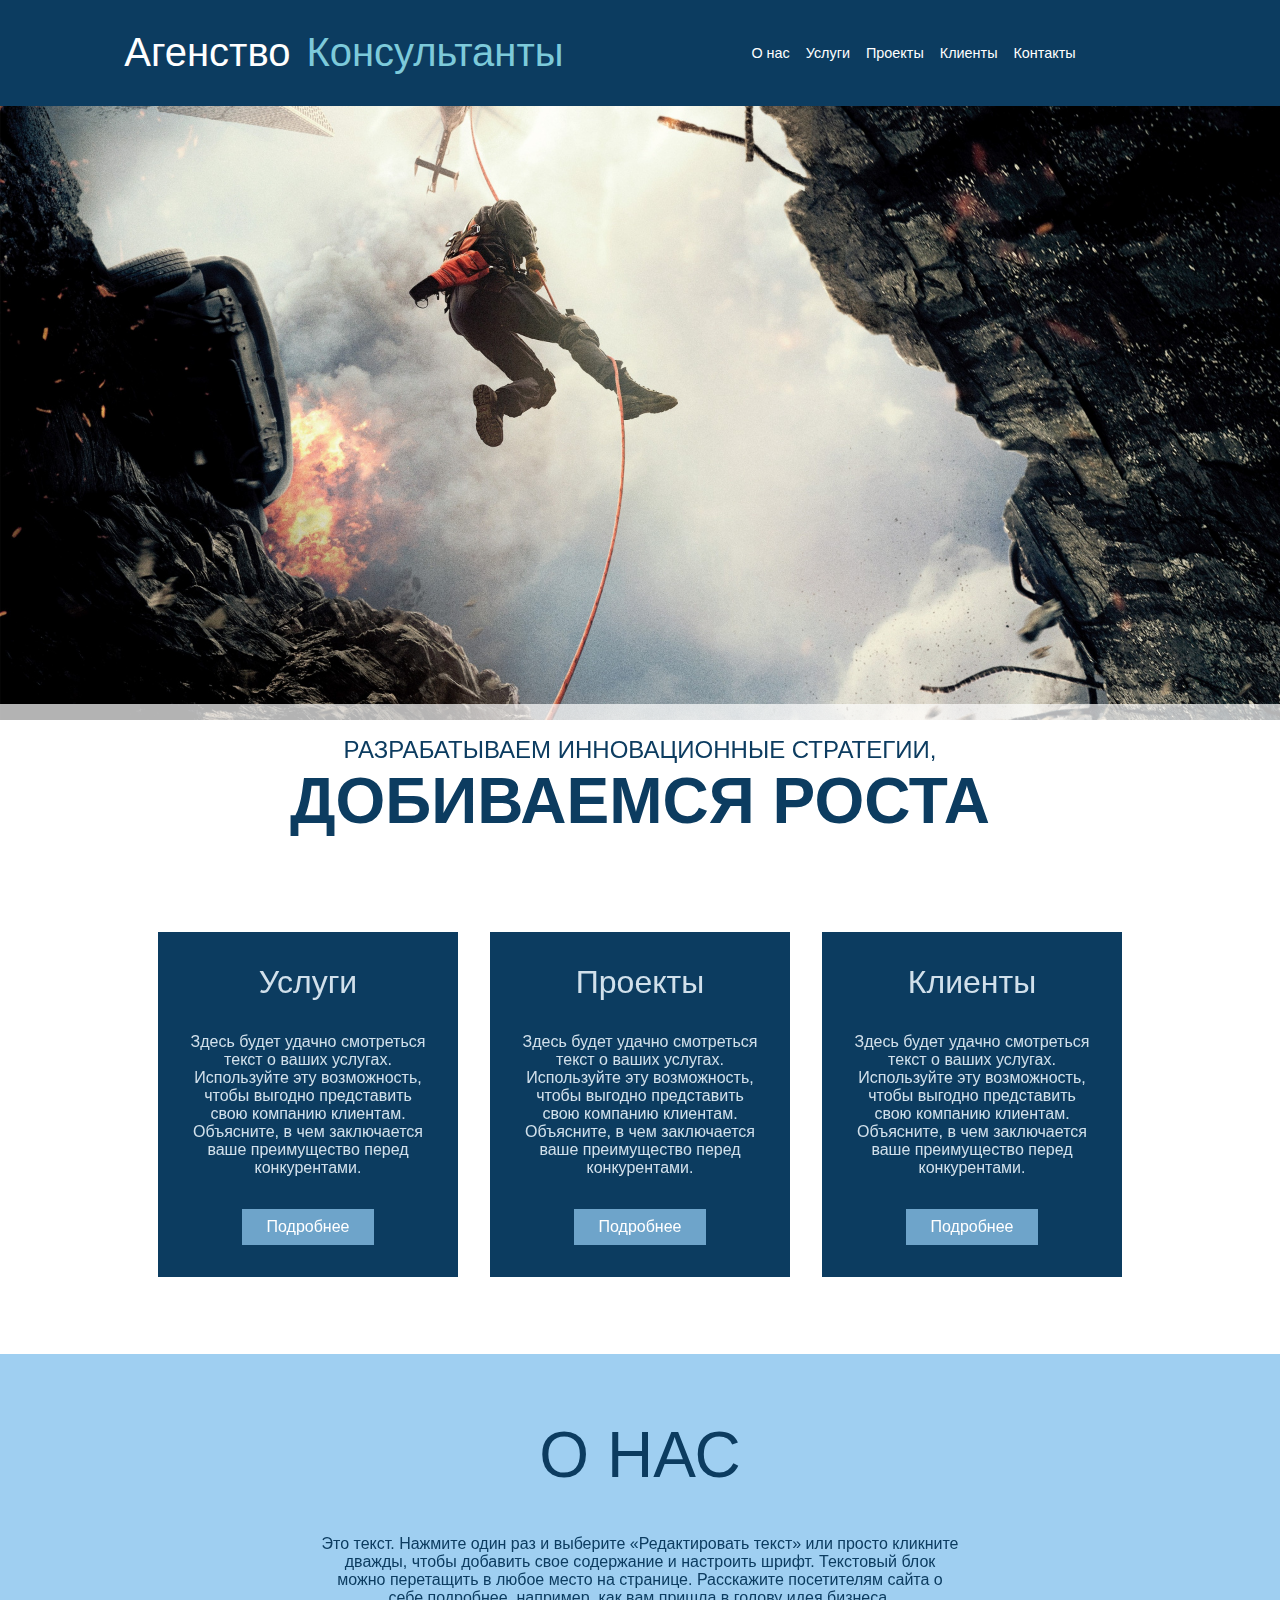
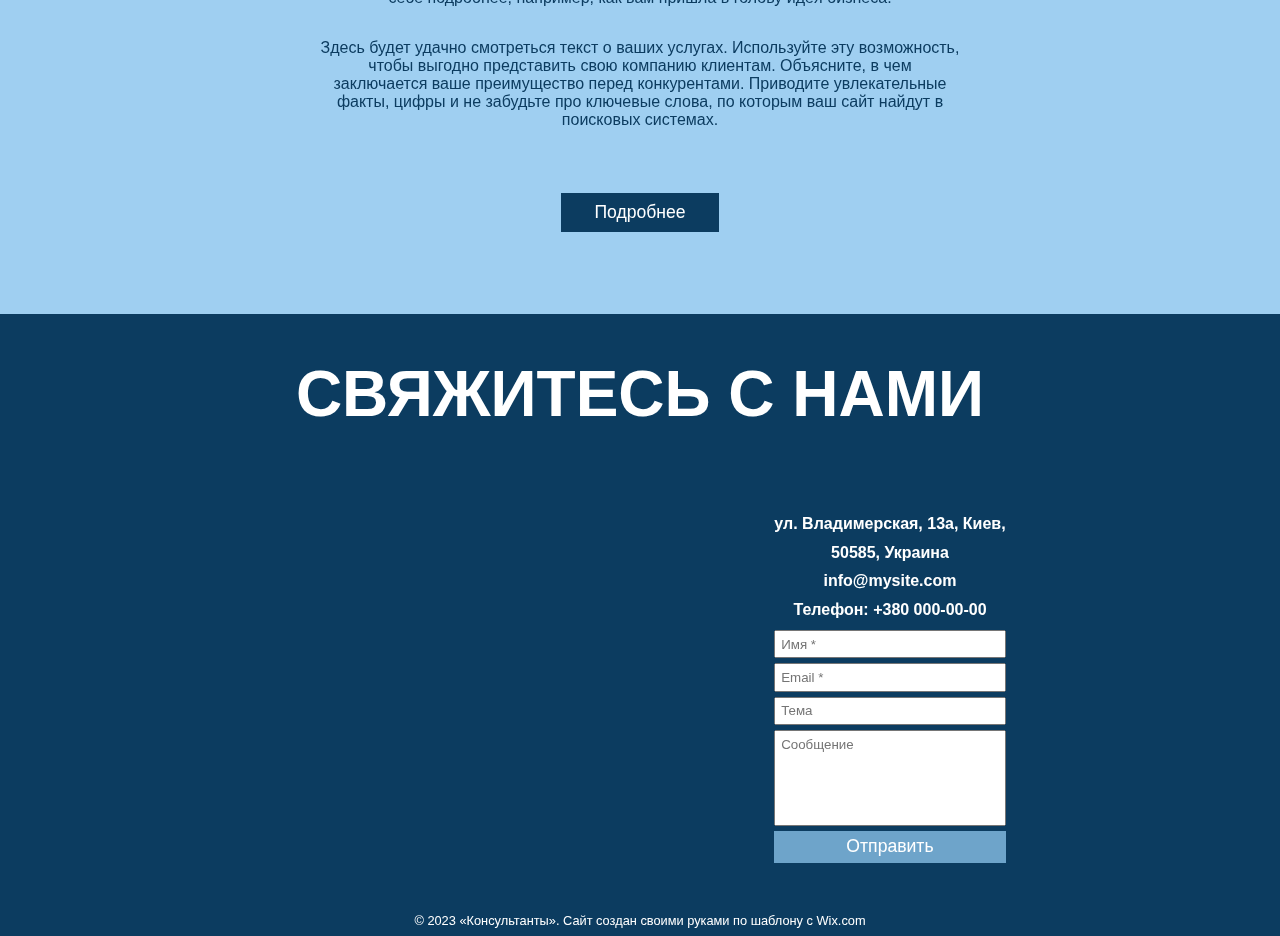
<file: index.html>
<!DOCTYPE html>
<html lang="en">
<head>
    <meta charset="UTF-8">
    <meta name="viewport" content="width=device-width, initial-scale=1.0">
    <title>Сlimber</title>
    <link rel="shortcut icon" href="#">
    <link rel="stylesheet" href="shered.css">
    <link rel="stylesheet" href="main.css">
    <!--Сайт сделат по шаблону: https://ru.wix.com/website-template/view/html/1791?siteId=9c93c40f-2d13-40f7-bcbc-facae2c48534&metaSiteId=c05ab709-dda5-4664-8b81-f9cfc9c69eb0&originUrl=https%3A%2F%2Fru.wix.com%2Fwebsite%2Ftemplates  -->
</head>
<body>
    <header class="main-header">
        <div>
            <ul class="main-header__titles">
                <li  class="main-header__title">
                    <a href="index.html">Агенство</a>
                </li>
                <li class="main-header__title main-header__color">
                    <a href="index.html">Консультанты</a>
                </li>
            </ul>
        </div>
        <nav class="main-nav">
            <div class="button-1">
                <button class="toggle-button">
                    <span class="toggle-button__bar"></span>
                    <span class="toggle-button__bar"></span>
                    <span class="toggle-button__bar"></span>
                </button>
            </div>
            <ul class="main-nav__items">
                <li class="main-nav__item">
                    <a href="about/index.html">О нас</a>
                </li>
                <li class="main-nav__item">
                    <a href="services/index.html">Услуги</a>
                </li>
                <li class="main-nav__item">
                    <a href="project/index.html">Проекты</a>
                </li>
                <li class="main-nav__item">
                    <a href="customers/index.html">Клиенты</a>
                </li>
                <li class="main-nav__item">
                    <a href="#footer">Контакты</a>
                </li>
            </ul>
        </nav>
    </header>
    <div class="mobile-background"></div>
    <div class="mobile-menu">
        <ul class="mobile__items">
            <li class="mobile__item">
                <a href="about/index.html">О нас</a>
                <hr class="mobile-line">
            </li>
            <li class="mobile__item">
                <a href="services/index.html">Услуги</a>
                <hr class="mobile-line">
            </li>
            <li class="mobile__item">
                <a href="project/index.html">Проекты</a>
                <hr class="mobile-line">
            </li>
            <li class="mobile__item">
                <a href="customers/index.html">Клиенты</a>
                <hr class="mobile-line">
            </li>
            <li class="mobile__item">
                <a href="#footer">Контакты</a>
            </li>
    </div>
    <main>
        <section id="main-image">
            <img src="images/sport.jpg" alt="I`m sorry">
        </section>
        <section id="main-info__titles">
            <h3 class="main-info__subtitle">РАЗРАБАТЫВАЕМ ИННОВАЦИОННЫЕ СТРАТЕГИИ,</h3>
            <h1 class="main-info__title">ДОБИВАЕМСЯ РОСТА</h1>
        </section>
        <section id="main-lists">
            <div class="main-list">
                <article class="list">
                    <h1 class="main-items">Услуги</h1>
                    <h3 class="main-item">Здесь будет удачно смотреться текст о ваших услугах. Используйте эту возможность, 
                        чтобы выгодно представить свою компанию клиентам. Объясните, в чем заключается ваше 
                        преимущество перед конкурентами.</h3>
                    <div>
                        <a href="services/index.html"><button class="list-button">Подробнее</button></a>
                    </div>
                </article>
                <article class="list">
                    <h1 class="main-items">Проекты</h1>
                    <h3 class="main-item">Здесь будет удачно смотреться текст о ваших услугах. Используйте эту возможность, 
                        чтобы выгодно представить свою компанию клиентам. Объясните, в чем заключается ваше 
                        преимущество перед конкурентами.</h3>
                    <div>
                        <a href="project/index.html"><button class="list-button">Подробнее</button></a>
                    </div>
                </article>
                <article class="list">
                    <h1 class="main-items">Клиенты</h1>
                    <h3 class="main-item">Здесь будет удачно смотреться текст о ваших услугах. Используйте эту возможность, 
                        чтобы выгодно представить свою компанию клиентам. Объясните, в чем заключается ваше 
                        преимущество перед конкурентами.</h3>
                    <div>
                        <a href="customers/index.html"><button class="list-button">Подробнее</button></a>
                    </div>
                </article>
            </div>
        </section>
        <section id="main-info">
            <div class="main-text">
                <h1 class="main-initial">О НАС</h1>
                <p class="main-paragraph">Это текст. Нажмите один раз и выберите «Редактировать текст» или просто кликните дважды, 
                    чтобы добавить свое содержание и настроить шрифт. Текстовый блок можно перетащить в любое место 
                    на странице. Расскажите посетителям сайта о себе подробнее, например, как вам пришла в голову 
                    идея бизнеса.
                </p>
                <p class="main-paragraph">Здесь будет удачно смотреться текст о ваших услугах. Используйте эту возможность, чтобы выгодно
                     представить свою компанию клиентам. Объясните, в чем заключается ваше преимущество перед 
                     конкурентами. Приводите увлекательные факты, цифры и не забудьте про ключевые слова, по которым 
                     ваш сайт найдут в поисковых системах. 
                </p>
                <div>
                    <a href="about/index.html"><button class="button">Подробнее</button></a>
                </div>
            </div>
        </section>
    </main>
    <footer class="main-footer" id="footer">
        <div class="main-footer__title">
            <h1>СВЯЖИТЕСЬ С НАМИ</h1>
        </div>
        <nav class="footer-nav">
            <div class="main-footer__maps">
                <iframe src="https://www.google.com/maps/embed?pb=!1m14!1m8!1m3!1d3301.447208157982!2d30.523747133625026!3d50.45662167487667!3m2!1i1024!2i768!4f13.1!3m3!1m2!1s0x40d4ce458f2e3e89%3A0x60cb77771a7f9c19!2z0JLQvtC70L7QtNC40LzQuNGA0YHRjNC60LAg0JPRltGA0LrQsA!5e0!3m2!1sru!2sua!4v1586539102411!5m2!1sru!2sua" frameborder="0" style="border:0;" allowfullscreen="" aria-hidden="false" tabindex="0"></iframe>
            </div>
            <ul class="main-footer__info">
                <li class="footer-info">
                    <h1>ул. Владимерская, 13а, Киев,</h1>
                </li>
                <li class="footer-info">
                    <h1>50585, Украина</h1>
                </li>
                <li class="footer-info">
                    <h1>info@mysite.com</h1>
                </li>
                <li class="footer-info">
                    <h1>Телефон: +380 000-00-00</h1>
                </li>
                <li class="footer-info">
                    <input type="" id="input__name" placeholder="Имя *">
                </li>
                <li class="footer-info">
                    <input type="" id="input__email" placeholder="Email *">
                </li>
                <li class="footer-info">
                    <input type="" name="" id="input__theme" placeholder="Тема">
                </li>
                <li class="footer-info">
                    <input type="" name="" id="input__sms" placeholder="Сообщение">
                </li>
                <li class="footer-info">
                    <button class="footer__button">Отправить</button>
                </li>
            </ul>
        </nav>
        <div>
            <h3 class="main-footer__down">© 2023 «Консультанты». Сайт создан своими руками по шаблону с Wix.com</h3>
        </div>
    </footer>
    <script src="shered.js"></script>
</body>
</html>
</file>
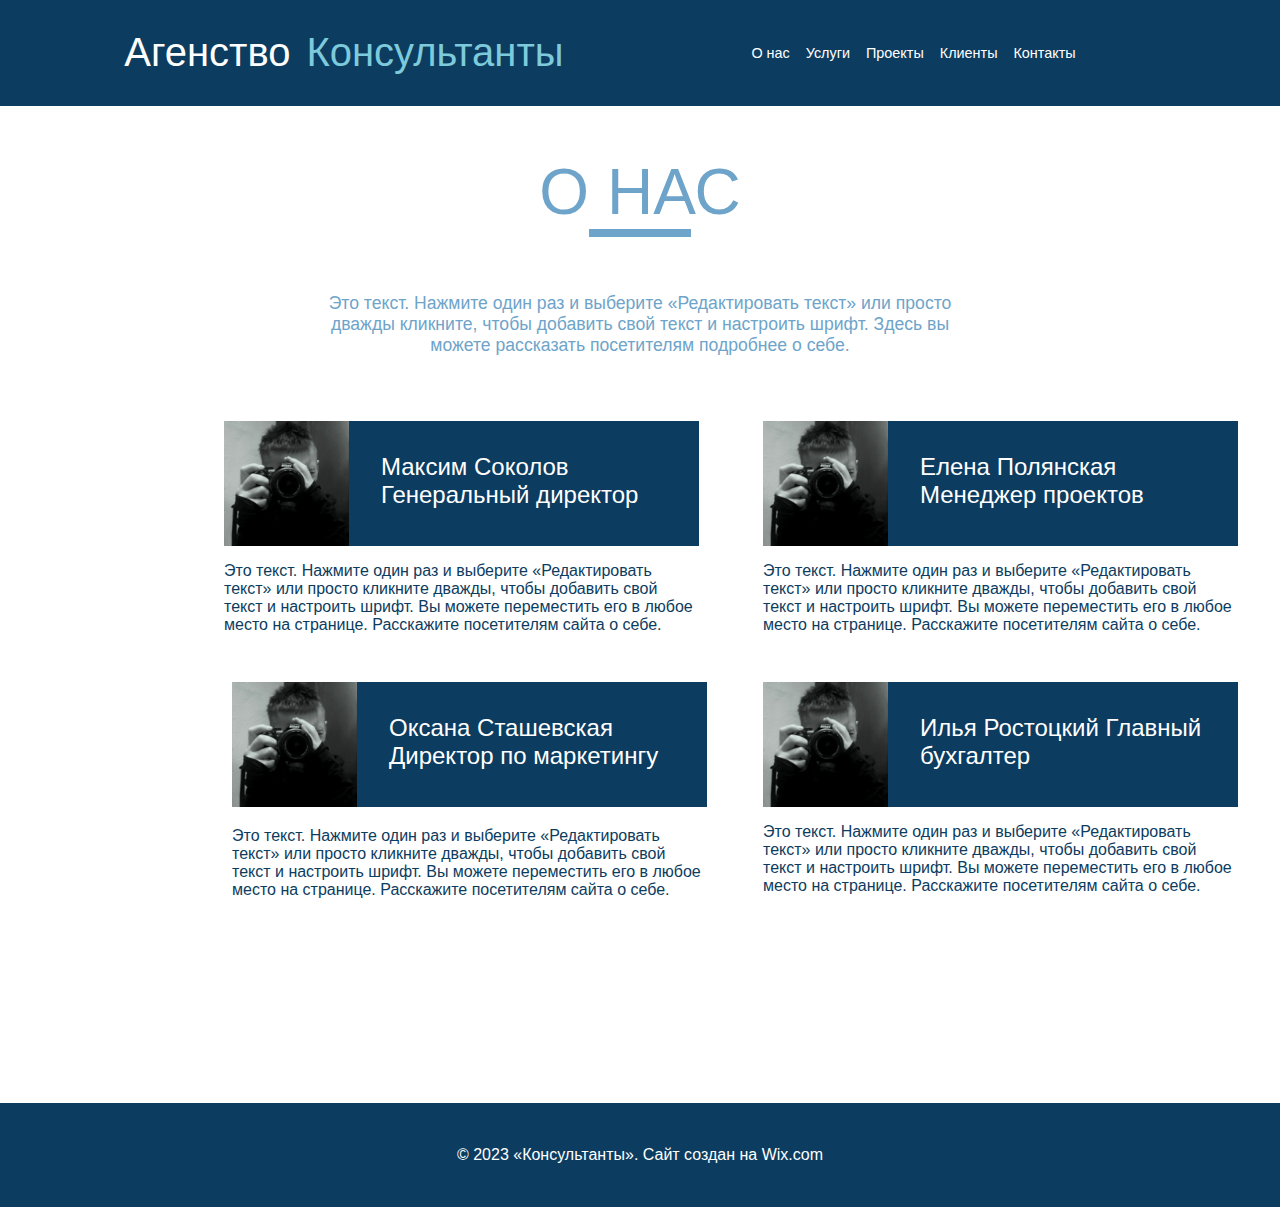
<file: about/index.html>
<!DOCTYPE html>
<html lang="en">
<head>
    <meta charset="UTF-8">
    <meta name="viewport" content="width=device-width, initial-scale=1.0">
    <link rel="stylesheet" href="../shered.css">
    <link rel="stylesheet" href="about.css">
    <title>About</title>
</head>
<body>
    <header class="main-header">
        <div>
            <ul class="main-header__titles">
                <li  class="main-header__title">
                    <a href="../index.html">Агенство</a>
                </li>
                <li class="main-header__title main-header__color">
                    <a href="../index.html">Консультанты</a>
                </li>
            </ul>
        </div>
        <nav class="main-nav">
            <div class="button-1">
                <button class="toggle-button">
                    <span class="toggle-button__bar"></span>
                    <span class="toggle-button__bar"></span>
                    <span class="toggle-button__bar"></span>
                </button>
            </div>
            <ul class="main-nav__items">
                <li class="main-nav__item">
                    <a href="index.html">О нас</a>
                </li>
                <li class="main-nav__item">
                    <a href="../services/index.html">Услуги</a>
                </li>
                <li class="main-nav__item">
                    <a href="../project/index.html">Проекты</a>
                </li>
                <li class="main-nav__item">
                    <a href="../customers/index.html">Клиенты</a>
                </li>
                <li class="main-nav__item">
                    <a href="../index.html">Контакты</a>
                </li>
            </ul>
        </nav>
    </header>
    <div class="mobile-background"></div>
    <div class="mobile-menu">
        <ul class="mobile__items">
            <li class="mobile__item">
                <a href="index.html">О нас</a>
                <hr class="mobile-line">
            </li>
            <li class="mobile__item">
                <a href="../services/index.html">Услуги</a>
                <hr class="mobile-line">
            </li>
            <li class="mobile__item">
                <a href="../project/index.html">Проекты</a>
                <hr class="mobile-line">
            </li>
            <li class="mobile__item">
                <a href="../customers/index.html">Клиенты</a>
                <hr class="mobile-line">
            </li>
            <li class="mobile__item">
                <a href="../index.html">Контакты</a>
            </li>
    </div>
    <main>
        <section id="section-1">
            <div class="main-titles">
                <h1 class="main-title">О НАС</h1>
                <hr class="main-hr">
                <p class="main-paragraph">Это текст. Нажмите один раз и выберите «Редактировать текст» или просто дважды кликните, чтобы добавить свой текст и настроить шрифт. Здесь вы можете рассказать посетителям подробнее о себе.</p>
            </div>
        </section>
        <section>
            <div class="main-container">
                <div class="container-1">
                    <img src="../images/about-foto.JPG" alt="" class="container-1_item1" width="125px" height="125px">
                    <div class="container-1_item2">Максим Соколов <br>
                        Генеральный директор</div>
                    <p class="container-1_item3">Это текст. Нажмите один раз и выберите «Редактировать текст» или просто кликните дважды, чтобы добавить свой текст и настроить шрифт. Вы можете переместить его в любое место на странице. Расскажите посетителям сайта о себе.</p>
                </div>
                <div class="container-2">
                    <img src="../images/about-foto.JPG" alt="" class="container-2_item1" width="125px" height="125px">
                    <div class="container-2_item2">Елена Полянская Менеджер проектов<br> 
                    </div>
                    <p class="container-2_item3">Это текст. Нажмите один раз и выберите «Редактировать текст» или просто кликните дважды, чтобы добавить свой текст и настроить шрифт. Вы можете переместить его в любое место на странице. Расскажите посетителям сайта о себе.</p>
                </div>
                <div class="container-3">
                    <img src="../images/about-foto.JPG" alt="" class="container-3_item1" width="125px" height="125px">
                    <div class="container-3_item2">Оксана Сташевская Директор по маркетингу<br>
                </div>
                    <p class="container-3_item3">Это текст. Нажмите один раз и выберите «Редактировать текст» или просто кликните дважды, чтобы добавить свой текст и настроить шрифт. Вы можете переместить его в любое место на странице. Расскажите посетителям сайта о себе.</p>
                </div>
                <div class="container-4">
                    <img src="../images/about-foto.JPG" alt="" class="container-4_item1" width="125px" height="125px">
                    <div class="container-4_item2">Илья Ростоцкий Главный бухгалтер<br>
                </div>
                    <p class="container-4_item3">Это текст. Нажмите один раз и выберите «Редактировать текст» или просто кликните дважды, чтобы добавить свой текст и настроить шрифт. Вы можете переместить его в любое место на странице. Расскажите посетителям сайта о себе.</p>
                </div>
            </div>
        </section>
    </main>
    <footer class="main-footer">
        <div>
            <h1 class="footer-title">© 2023 «Консультанты». Сайт создан на Wix.com</h1>
        </div>
    </footer>
    <script src="../shered.js"></script>
</body>
</html>
</file>
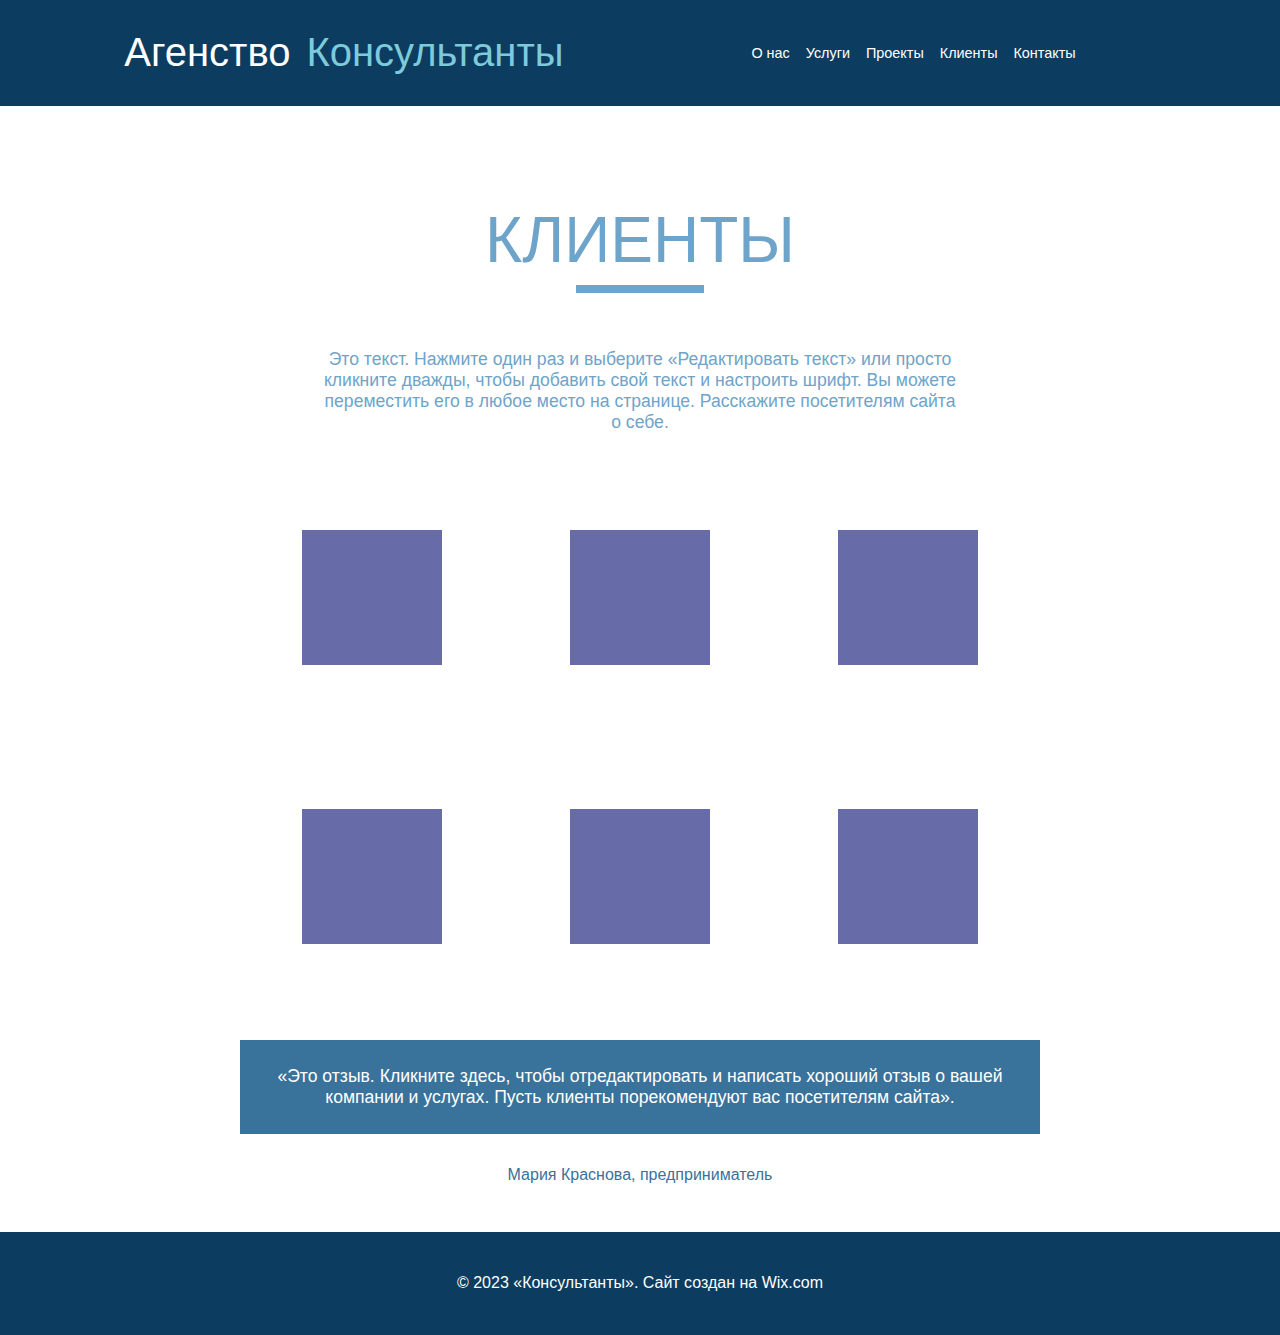
<file: customers/index.html>
<!DOCTYPE html>
<html lang="en">
<head>
    <meta charset="UTF-8">
    <meta name="viewport" content="width=device-width, initial-scale=1.0">
    <link rel="stylesheet" href="../shered.css">
    <link rel="stylesheet" href="customers.css">
    <title>Customers</title>
</head>
<body>
    <header class="main-header">
        <div>
            <ul class="main-header__titles">
                <li  class="main-header__title">
                    <a href="../index.html">Агенство</a>
                </li>
                <li class="main-header__title main-header__color">
                    <a href="../index.html">Консультанты</a>
                </li>
            </ul>
        </div>
        <nav class="main-nav">
            <div class="button-1">
                <button class="toggle-button">
                    <span class="toggle-button__bar"></span>
                    <span class="toggle-button__bar"></span>
                    <span class="toggle-button__bar"></span>
                </button>
            </div>
            <ul class="main-nav__items">
                <li class="main-nav__item">
                    <a href="../about/index.html">О нас</a>
                </li>
                <li class="main-nav__item">
                    <a href="../services/index.html">Услуги</a>
                </li>
                <li class="main-nav__item">
                    <a href="../project/index.html">Проекты</a>
                </li>
                <li class="main-nav__item">
                    <a href="index.html">Клиенты</a>
                </li>
                <li class="main-nav__item">
                    <a href="../index.html">Контакты</a>
                </li>
            </ul>
        </nav>
    </header>
    <div class="mobile-background"></div>
    <div class="mobile-menu">
        <ul class="mobile__items">
            <li class="mobile__item">
                <a href="../about/index.html">О нас</a>
                <hr class="mobile-line">
            </li>
            <li class="mobile__item">
                <a href="../services/index.html">Услуги</a>
                <hr class="mobile-line">
            </li>
            <li class="mobile__item">
                <a href="../project/index.html">Проекты</a>
                <hr class="mobile-line">
            </li>
            <li class="mobile__item">
                <a href="index.html">Клиенты</a>
                <hr class="mobile-line">
            </li>
            <li class="mobile__item">
                <a href="../index.html">Контакты</a>
            </li>
    </div>
    <main>
        <section id="top_page">
            <div class="main-titles">
                <h1 class="main-title">КЛИЕНТЫ</h1>
                <hr class="main-line">
                <p class="main-paragraph__top">Это текст. Нажмите один раз и выберите «Редактировать текст» или просто кликните дважды, чтобы добавить свой текст и настроить шрифт. Вы можете переместить его в любое место на странице. Расскажите посетителям сайта о себе.</p>
            </div>
        </section>
        <section id="foto">
            <ul class="main-fotos">
                <li class="main-foto">
                    <div class="image item-1"></div>
                </li>
                <li class="main-foto">
                    <div class="image item-2"></div>
                </li>
                <li class="main-foto">
                    <div class="image item-3"></div>
                </li>
            </ul>
            <ul class="main-fotos">
                <li class="main-foto">
                    <div class="image item-4"></div>
                </li>
                <li class="main-foto">
                    <div class="image item-5"></div>
                </li>
                <li class="main-foto">
                    <div class="image item-6"></div>
                </li>
            </ul>
        </section>
        <section>
            <div class="main-paragraphs">
                <p class="main-paragraph">«Это отзыв. Кликните здесь, чтобы отредактировать и написать хороший отзыв о вашей компании и услугах. Пусть клиенты порекомендуют вас посетителям сайта».</p>
            </div>
            <p class="main-paragraph__two">Мария Краснова, предприниматель</p>
        </section>
    </main>
    <footer class="main-footer">
        <div>
            <h1 class="footer-title">© 2023 «Консультанты». Сайт создан на Wix.com</h1>
        </div>
    </footer>
    <script src="../shered.js"></script>
</body>
</html>
</file>
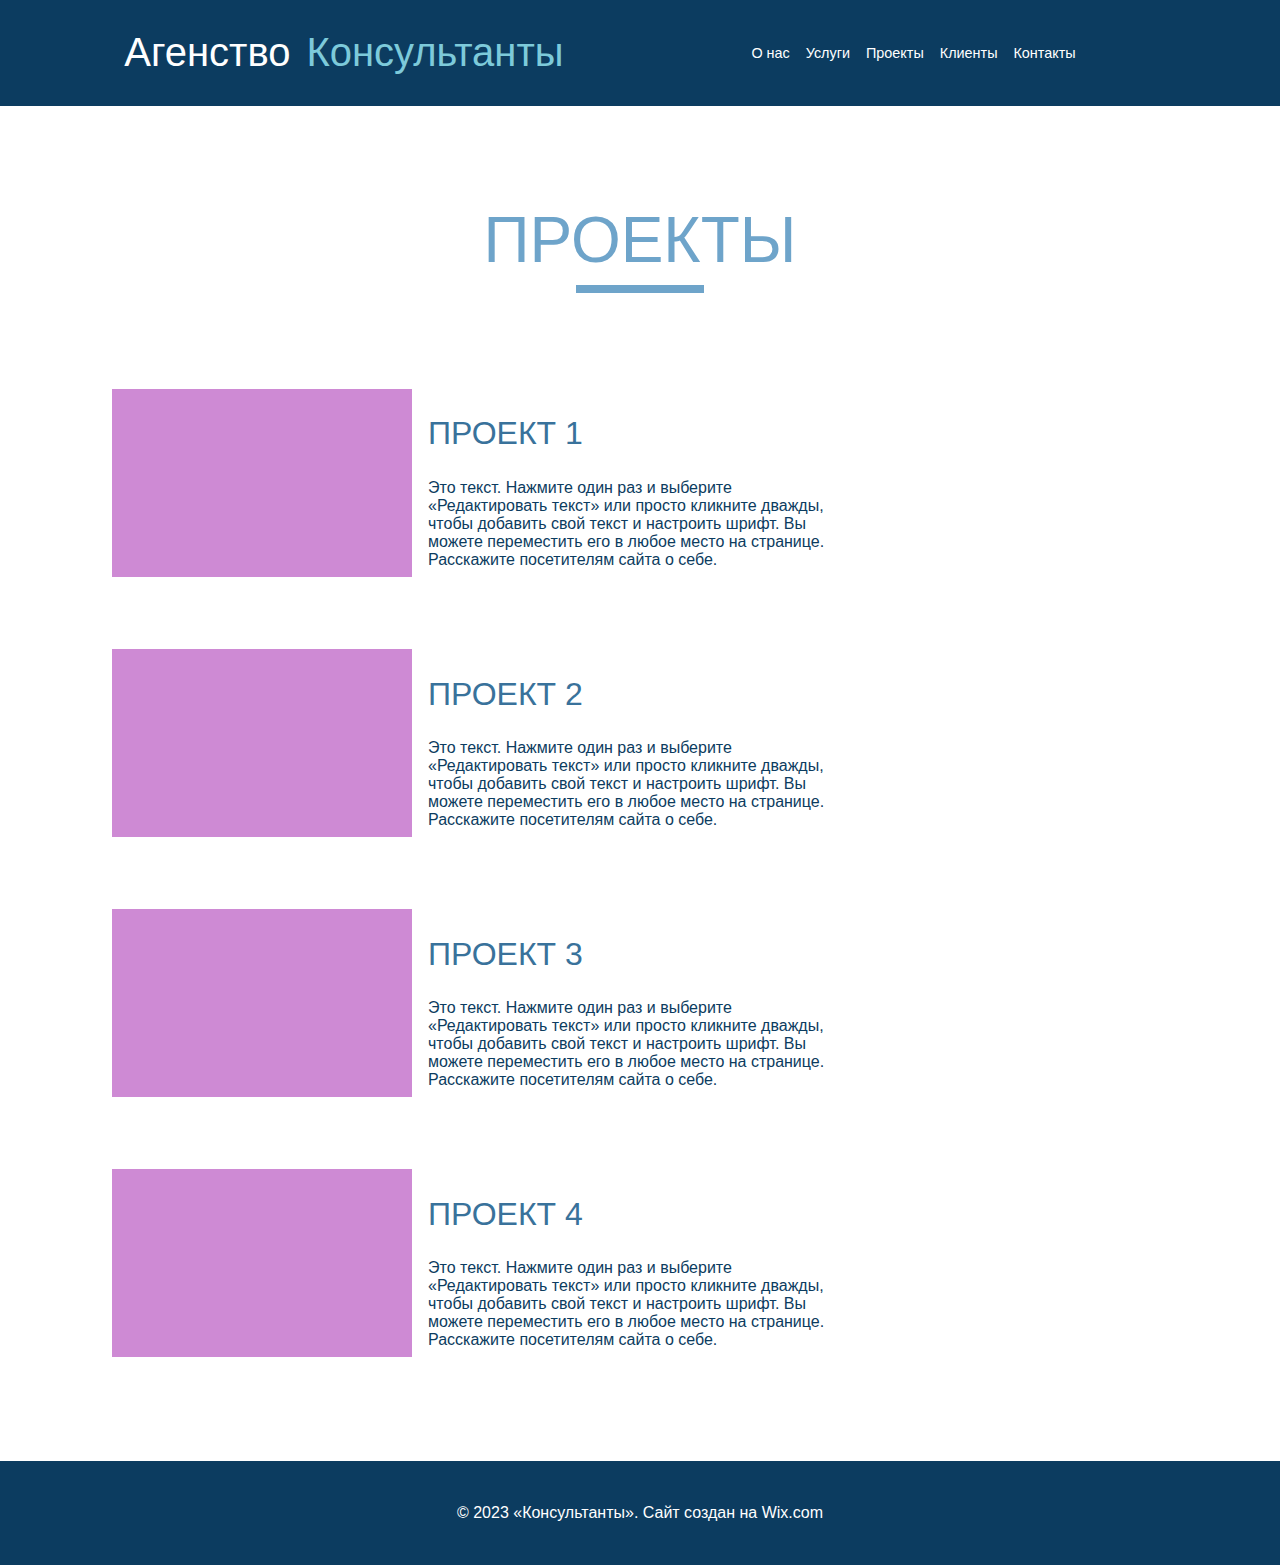
<file: project/index.html>
<!DOCTYPE html>
<html lang="en">
<head>
    <meta charset="UTF-8">
    <meta name="viewport" content="width=device-width, initial-scale=1.0">
    <link rel="stylesheet" href="../shered.css">
    <link rel="stylesheet" href="project.css">
    <title>Project</title>
</head>
<body>
    <header class="main-header">
        <div>
            <ul class="main-header__titles">
                <li  class="main-header__title">
                    <a href="../index.html">Агенство</a>
                </li>
                <li class="main-header__title main-header__color">
                    <a href="../index.html">Консультанты</a>
                </li>
            </ul>
        </div>
        <nav class="main-nav">
            <div class="button-1">
                <button class="toggle-button">
                    <span class="toggle-button__bar"></span>
                    <span class="toggle-button__bar"></span>
                    <span class="toggle-button__bar"></span>
                </button>
            </div>
            <ul class="main-nav__items">
                <li class="main-nav__item">
                    <a href="../about/index.html">О нас</a>
                </li>
                <li class="main-nav__item">
                    <a href="../services/index.html">Услуги</a>
                </li>
                <li class="main-nav__item">
                    <a href="index.html">Проекты</a>
                </li>
                <li class="main-nav__item">
                    <a href="../customers/index.html">Клиенты</a>
                </li>
                <li class="main-nav__item">
                    <a href="../index.html">Контакты</a>
                </li>
            </ul>
        </nav>
    </header>
    <div class="mobile-background"></div>
    <div class="mobile-menu">
        <ul class="mobile__items">
            <li class="mobile__item">
                <a href="../about/index.html">О нас</a>
                <hr class="mobile-line">
            </li>
            <li class="mobile__item">
                <a href="../services/index.html">Услуги</a>
                <hr class="mobile-line">
            </li>
            <li class="mobile__item">
                <a href="index.html">Проекты</a>
                <hr class="mobile-line">
            </li>
            <li class="mobile__item">
                <a href="../customers/index.html">Клиенты</a>
                <hr class="mobile-line">
            </li>
            <li class="mobile__item">
                <a href="../index.html">Контакты</a>
            </li>
    </div>
    <main>
        <section>
            <div class="main-titles">
                <h1 class="main-title">ПРОЕКТЫ</h1>
                <hr class="main-line">
            </div>
        </section>
        <section>
            <div class="main-info">
                <ul class="main-info__items">
                    <li class="main-info__item">
                        <div class="main-info__image"></div>
                    </li>
                    <li class="main-info__item">
                        <h2 class="main-info__title">ПРОЕКТ 1</h2>
                        <p class="main-info__paragraph">Это текст. Нажмите один раз и выберите «Редактировать текст» или просто кликните дважды, чтобы добавить свой текст и настроить шрифт. Вы можете переместить его в любое место на странице. Расскажите посетителям сайта о себе.</p>
                    </li>
                </ul>
                <ul class="main-info__items">
                    <li class="main-info__item">
                        <div class="main-info__image"></div>
                    </li>
                    <li class="main-info__item">
                        <h2 class="main-info__title">ПРОЕКТ 2</h2>
                        <p class="main-info__paragraph">Это текст. Нажмите один раз и выберите «Редактировать текст» или просто кликните дважды, чтобы добавить свой текст и настроить шрифт. Вы можете переместить его в любое место на странице. Расскажите посетителям сайта о себе.</p>
                    </li>
                </ul>
                <ul class="main-info__items">
                    <li class="main-info__item">
                        <div class="main-info__image"></div>
                    </li>
                    <li class="main-info__item">
                        <h2 class="main-info__title">ПРОЕКТ 3</h2>
                        <p class="main-info__paragraph">Это текст. Нажмите один раз и выберите «Редактировать текст» или просто кликните дважды, чтобы добавить свой текст и настроить шрифт. Вы можете переместить его в любое место на странице. Расскажите посетителям сайта о себе.</p>
                    </li>
                </ul>
                <ul class="main-info__items">
                    <li class="main-info__item">
                        <div class="main-info__image"></div>
                    </li>
                    <li class="main-info__item">
                        <h2 class="main-info__title">ПРОЕКТ 4</h2>
                        <p class="main-info__paragraph">Это текст. Нажмите один раз и выберите «Редактировать текст» или просто кликните дважды, чтобы добавить свой текст и настроить шрифт. Вы можете переместить его в любое место на странице. Расскажите посетителям сайта о себе.</p>
                    </li>
                </ul>
            </div>
        </section>
    </main>
    <footer class="main-footer">
        <div>
            <h1 class="footer-title">© 2023 «Консультанты». Сайт создан на Wix.com</h1>
        </div>
    </footer>
    <script src="../shered.js"></script>
</body>
</html>
</file>
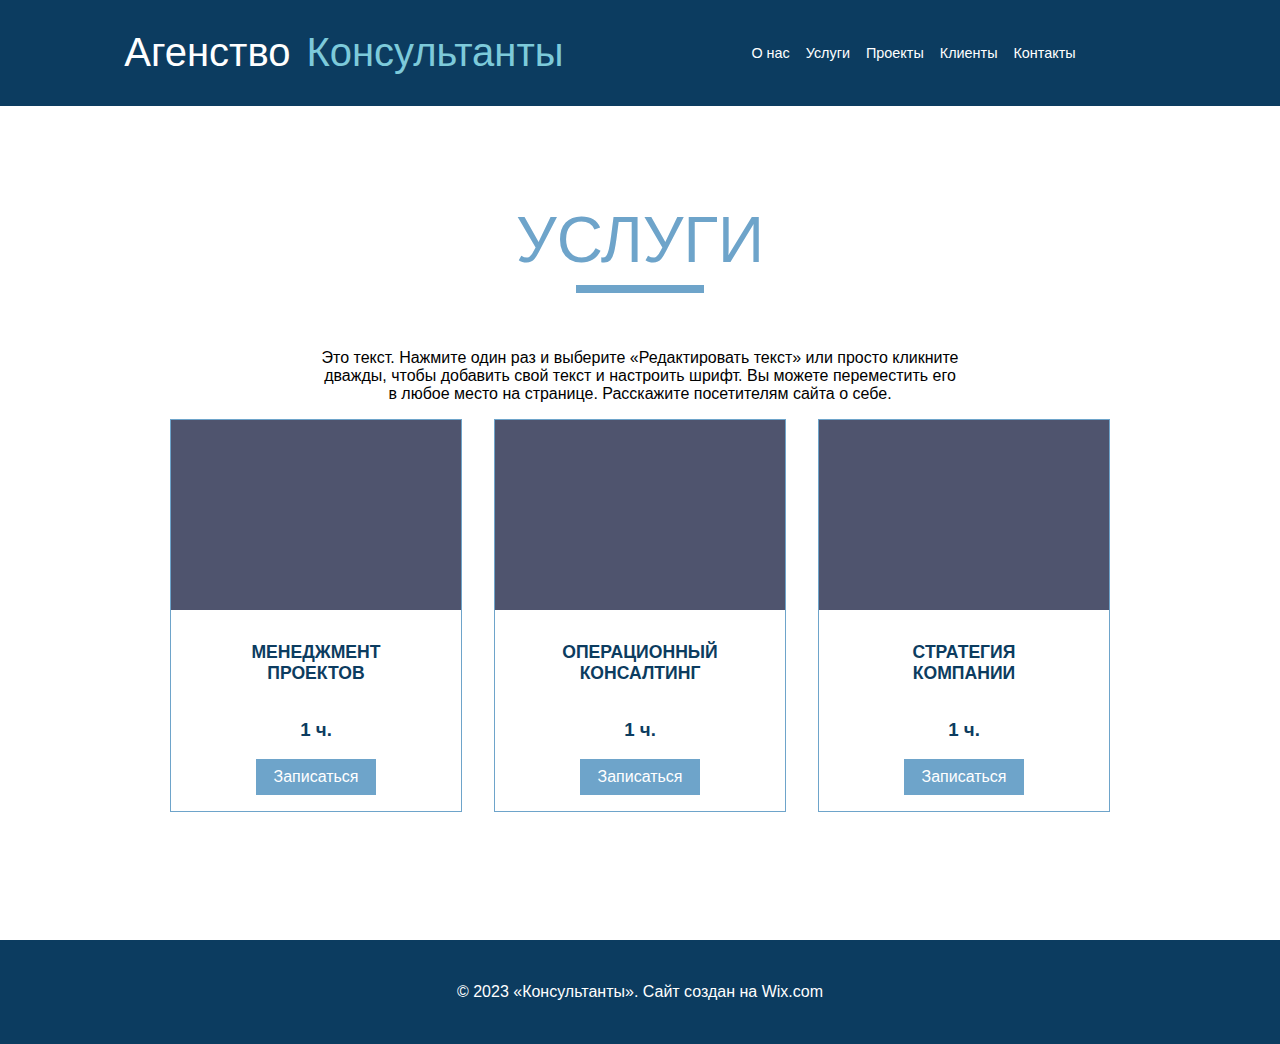
<file: services/index.html>
<!DOCTYPE html>
<html lang="en">
<head>
    <meta charset="UTF-8">
    <meta name="viewport" content="width=device-width, initial-scale=1.0">
    <link rel="stylesheet" href="../shered.css">
    <link rel="stylesheet" href="services.css">
    <title>Services</title>
</head>
<body>
    <header class="main-header">
        <div>
            <ul class="main-header__titles">
                <li  class="main-header__title">
                    <a href="../index.html">Агенство</a>
                </li>
                <li class="main-header__title main-header__color">
                    <a href="../index.html">Консультанты</a>
                </li>
            </ul>
        </div>
        <nav class="main-nav">
            <div class="button-1">
                <button class="toggle-button">
                    <span class="toggle-button__bar"></span>
                    <span class="toggle-button__bar"></span>
                    <span class="toggle-button__bar"></span>
                </button>
            </div>
            <ul class="main-nav__items">
                <li class="main-nav__item">
                    <a href="../about/index.html">О нас</a>
                </li>
                <li class="main-nav__item">
                    <a href="index.html">Услуги</a>
                </li>
                <li class="main-nav__item">
                    <a href="../project/index.html">Проекты</a>
                </li>
                <li class="main-nav__item">
                    <a href="../customers/index.html">Клиенты</a>
                </li>
                <li class="main-nav__item">
                    <a href="../index.html">Контакты</a>
                </li>
            </ul>
        </nav>
    </header>
    <div class="mobile-background"></div>
    <div class="mobile-menu">
        <ul class="mobile__items">
            <li class="mobile__item">
                <a href="../about/index.html">О нас</a>
                <hr class="mobile-line">
            </li>
            <li class="mobile__item">
                <a href="index.html">Услуги</a>
                <hr class="mobile-line">
            </li>
            <li class="mobile__item">
                <a href="../project/index.html">Проекты</a>
                <hr class="mobile-line">
            </li>
            <li class="mobile__item">
                <a href="../customers/index.html">Клиенты</a>
                <hr class="mobile-line">
            </li>
            <li class="mobile__item">
                <a href="../index.html">Контакты</a>
            </li>
    </div>
    <main>
        <div class="main-titles">
            <h1 class="main-title">УСЛУГИ</h1>
            <hr class="main-line">
            <p class="main-paragraph">Это текст. Нажмите один раз и выберите «Редактировать текст» или просто кликните дважды, чтобы добавить свой текст и настроить шрифт. Вы можете переместить его в любое место на странице. Расскажите посетителям сайта о себе.</p>
        </div>
        <div>
            <ul class="main-items">
                <li class="main-item">
                    <a href="" class="box"><div></div></a>
                    <a href="" class="title_link">МЕНЕДЖМЕНТ ПРОЕКТОВ</a>
                    <h3>1 ч.</h3>
                    <button class="main-button">Записаться</button>
                </li>
                <li class="main-item">
                    <a href="" class="box"><div></div></a>
                    <a href="" class="title_link">ОПЕРАЦИОННЫЙ КОНСАЛТИНГ</a>
                    <h3>1 ч.</h3>
                    <button class="main-button">Записаться</button>
                </li>
                <li class="main-item">
                    <a href="" class="box"><div></div></a>
                    <a href="" class="title_link">СТРАТЕГИЯ КОМПАНИИ</a>
                    <h3>1 ч.</h3>
                    <button class="main-button">Записаться</button>
                </li>
            </ul>
        </div>
    </main>
    <footer class="main-footer">
        <div>
            <h1 class="footer-title">© 2023 «Консультанты». Сайт создан на Wix.com</h1>
        </div>
    </footer>
    <script src="../shered.js"></script>
</body>
</html>
</file>
<file: shered.css>
.main-header {
    width: 100%;
    position: relative;
    top: 0;
    left: 0;
    background: #0C3C60;
    padding: 1rem;
    display: flex;
    align-items: center;
    justify-content: space-around;
    z-index: 10;
}

.toggle-button {
    width: 3rem;
    background: transparent;
    border: none;
    cursor: pointer;
    padding-top: 0;
    padding-bottom: 0;
    vertical-align: middle;
    border: 1.2px solid black;
    border-radius: 5px;
  }
  
  .toggle-button:focus {
    outline: none;
  }
  
  .toggle-button__bar {
    width: 100%;
    height: 0.2rem;
    background: black;
    display: block;
    margin: 0.6rem 0; 
  }

.main-header__titles {
    padding: 0;
    margin: 0;
    list-style: none;
    display: flex;
}

.main-header__title {
    vertical-align: middle;
}

.main-header__title a {
    text-decoration: none;
    color: white;
    font-size: 1.5rem;
    padding: 0 0.5rem;    
}

.main-header__color a {
    color: #7DCADA;
}


.main-nav {
    display: flex;
    align-items: center;
    justify-content: flex-end;
}

.main-nav__items {
    display: none;
}

.main-nav__item {
    display: flex;
    flex-direction: column;
    align-items: center;
    justify-content: center;
    margin: 0 0.5rem;
}

.main-nav__item a {
    text-decoration: none;
    color: white;
    padding: 0.2rem 0;
    font-size: 0.9rem;
    vertical-align: middle;
}

.main-nav__item a:hover,
.main-nav__item a:active {
    color: #7DCADA;
    transition: color 0.5s ease 0s;
}

@media (min-width: 40rem) {
    .main-header {
        position: fixed;
        padding: 1.9rem;
    }

    .toggle-button {
        display: none;
    }

    .main-nav__items {
        display: flex;
        margin: 0;
        padding: 0;
        list-style: none;
    }

    .main-header__title a {
        text-decoration: none;
        color: white;
        font-size: 1.5rem;
        padding: 0 0.5rem;    
    }

    .main-header__color a {
        color: #7DCADA;
    }
}

@media (min-width: 60rem) {
    .main-header__title a {
        font-size: 2.5rem;    
    }

    .main-nav__items {
        margin-right: 5rem;
    }
}

.mobile-background {
    position: fixed;
    display: none;
    background: rgba(0, 0, 0, 0.5);
    height: 100%;
    width: 100%;
    z-index: 100;
    left: 0;
    top: 0;
    transform: translateX(100%);
    transition: transform 0.2s ease-out;
}

.mobile-menu {
    transform: translateX(100%);
    display: flex;
    flex-direction: column;
    justify-content: flex-start;
    background: #0C3C60;
    position: fixed;
    right: 0;
    top: 0;
    width: 80%;
    height: 100%;
    z-index: 101;
    transition: transform 0.5s ease-out;
}

.mobile__items {
    list-style: none;
    text-align: center;
    padding: 0;
    margin-top: 5rem;
}

.mobile__item {
    margin: 0 1rem;
    font-size: 1.5rem;
    padding: 0.3rem;
    border: 1px solid #0C3C60;
}

.mobile__item a {
    text-decoration: none;
    color: white;
}

.mobile__item a:hover,
.mobile__item a:active {
    color: #7dcada;
}

.mobile-line {
    border: 1px solid white;
    background: white;
    width: 50%;
}

.open {
    display: flex !important;
    opacity: 1 !important;
    transform: translateX(0) !important;
}
</file>
<file: main.css>
* {
    box-sizing: border-box;
}
/*
body::-webkit-scrollbar {   Уберает полосы прокруток
    width: 0;
}
*/

body {
    font-family: Arial,Helvetica,sans-serif;
    margin: 0;
}

@media (min-width: 40rem) {
    .main-header {
        position: fixed;
        padding: 1.9rem;
    }

    .toggle-button {
        display: none;
    }

    .main-nav__items {
        display: flex;
        margin: 0;
        padding: 0;
        list-style: none;
    }

    .main-header__title a {
        text-decoration: none;
        color: white;
        font-size: 1.5rem;
        padding: 0 0.5rem;    
    }

    .main-header__color a {
        color: #7DCADA;
    }
}

@media (min-width: 60rem) {
    .main-header__title a {
        font-size: 2.5rem;    
    }

    .main-nav__items {
        margin-right: 5rem;
    }
}

#main-image {
    position: relative;
    background-size: cover;
    top: 0;
    left: 0;
    z-index: -1;
}

#main-image img {
    width: 100%;
    height: 100%;
}

#main-info__titles {
    background: rgba(255, 255, 255, 0.7);
    display: flex;
    flex-direction: column;
    align-items: center;
    justify-content: center;
    vertical-align: middle;
    color: #0C3C60;
    border-bottom: 3px solid black;
}

.main-info__subtitle {
    font: inherit;
    font-size: 0.8rem;
    margin-top: 2rem;
    margin-bottom: 0;
}

.main-info__title {
    font: inherit;
    font-size: 2rem;
    font-weight: bold;
    margin-top: 0;
    margin-bottom: 1rem;
}

@media (min-width: 40rem) {
    .main-info__subtitle {
        font: inherit;
        font-size: 1rem;
        margin-top: 2rem;
        margin-bottom: 0;
    }

    .main-info__title {
        font: inherit;
        font-size: 3rem;
        font-weight: bold;
        margin-top: 0;
        margin-bottom: 1rem;
    }

    #main-image {
        position: relative;
        background-size: cover;
        top: 0;
        left: 0;
        z-index: -1;
    }

    #main-info__titles {
        border-bottom: 3px solid black;
    }
}

@media (min-width: 60rem) {

    #main-info__titles {
        border-bottom: none;
        margin-top: 44rem;
    }
    .main-info__subtitle {
        font-size: 1.5rem;
    }

    .main-info__title {
        font-size: 4rem;
    }

    #main-image {
        position: fixed;
    }
}

#main-lists {
    background: white;
    display: flex;
    flex-direction: column;
    align-items: center;
    justify-content: center;
}

.main-list {
    display: flex;
    flex-direction: column;
    align-items: center;
    padding: 1rem;
}

.list {
    background: #0C3C60;
    display: flex;
    flex-direction: column;
    align-items: center;
    justify-content: center;
    width: 300px;
    height: 345px;
    margin: 0.5rem;
}

.main-items {
    color: #D1E0EB;
    font: inherit;
    font-size: 2rem;
    margin-bottom: 1rem;
}

.main-item {
    color: #D1E0EB;
    text-align: center;
    font: inherit;
    font-size: 1rem;
    margin-bottom: 2rem;
    width: 80%;
}

.list-button {
    font: inherit;
    font-size: 1rem;
    background: #6ea4ca;
    border: 1px solid #6ea4ca;
    color: white;
    padding: 0.5rem 1.5rem;
    margin-top: 0;
}

.list-button:hover,
.list-button:active {
    color: #0C3C60;
    transition: color 0.5s ease 0s;
}

@media (min-width: 40rem) {
    #main-lists {
        height: 500px;
    }

    .main-list {
        display: flex;
        flex-direction: row;
        align-items: center;
        padding: 0;
        margin: 0;
    }

    .list {
        display: flex;
        height: 400px;
        width: 230px;
    }

    .main-items {
        margin-top: 0;
    }
    
}

@media (min-width: 60rem) {
    .list {
        width: 300px;
        height: 345px;
        margin: 1rem;
    }
}

#main-info {
    display: flex;
    height: 560px;
    background: #9fcff1;
}

.main-text {
    display: flex;
    flex-direction: column;
    align-items: center;
}

.main-initial {
    font: inherit;
    font-size: 3.5rem;
    color: #0C3C60;
    margin-top: 4rem;
}

.main-paragraph {
    width: 95%;
    text-align: center;
    font: inherit;
    font-size: 0.8rem;
    margin: 0 0 2rem 0;
    color: #0C3C60;
}

.button {
    background: #0C3C60;
    border: 1px solid #0C3C60;
    color: white;
    padding: 0.5rem 2rem;
    font: inherit;
    font-size: 1.1rem;
}

.button:hover,
.button:active {
    filter: opacity(80%);
    transition: filter 0.5s ease 0s;
}

@media (min-width: 40rem) {
    .main-initial {
        font: inherit;
        font-size: 4rem;
        color: #0C3C60;
        margin-top: 4rem;
    }
    
    .main-paragraph {
        width: 80%;
        text-align: center;
        font: inherit;
        font-size: 1rem;
        margin: 0 0 2rem 0;
        color: #0C3C60;
    }

    .button {
        margin-top: 2rem;
    }
}

@media (min-width: 60rem) {
    .main-paragraph {
        width: 50%;
    }
}

.main-footer {
    display: flex;
    flex-direction: column;
    align-items: center;
    justify-content: center;
    background: #0C3C60;
}

.main-footer__title {
    font: inherit;
    font-size: 1rem;
    color: white;
}

.footer-nav {
    display: flex;
    flex-direction: column-reverse;
    align-items: center;
    justify-content: center;
}

.main-footer__info {
    list-style: none;
    text-align: center;
    font-size: 0.2rem;
    margin-bottom: 1rem;
    padding: 0;
}

.main-footer__info h1 {
    font-size: 1rem;
}

.footer-info {
    margin-bottom: 0.3rem;
    color: white;
}

#input__name {
    width: 100%;
    padding: 0.3rem;
}

#input__email {
    width: 100%;
    padding: 0.3rem;
}

#input__theme {
    width: 100%;
    padding: 0.3rem;
}

#input__sms {
    width: 100%;
    padding: 0.3rem;
    padding-bottom: 4.5rem;
}

.footer__button {
    background: #6ea4ca;
    border: 1px solid #6ea4ca;
    color: white;
    padding: 0.3rem 2rem;
    font: inherit;
    font-size: 1.1rem;
    width: 100%;
}


.main-footer__maps iframe {
    width: 300px; 
    height: 300px;
}

.main-footer__down {
    color: white;
    font: inherit;
    font-size: 0.6rem;
    margin-bottom: 0.5rem;
}

@media (min-width: 40rem) {
    .main-footer__title {
        font: inherit;
        font-size: 2rem;
        color: white;
    }

    .footer-nav {
        display: flex;
        flex-direction: row;
        align-items: center;
        justify-content: center;
    }

    .main-footer__info {
        list-style: none;
        text-align: center;
        font-size: 0.9rem;
    }

    .footer__button {
        background: #6ea4ca;
        border: 1px solid #6ea4ca;
        color: white;
        padding: 0.3rem 2rem;
        font: inherit;
        font-size: 1.1rem;
    }

    .main-footer__maps iframe {
        width: 400px; 
        height: 380px;
    }

    .main-footer__info {
        padding: 1rem;
    }

    .main-footer__down {
        font-size: 0.8rem;
    }
    
}

@media (min-width: 60rem) {
    .main-footer__maps iframe {
        width: 500px; 
        height: 400px;
    }
}

.list-button:focus,
.button:focus,
.footer__button:focus {
    outline: none;
}
</file>
<file: about/about.css>
*{
    box-sizing: border-box;
}

body {
    font-family: Arial,Helvetica,sans-serif;
    margin: 0;
}

.main-titles {
    display: flex;
    flex-direction: column;
    align-items: center;
    justify-content: center;
    position: relative;
    top: 3rem;
}

.main-title {
    font-size: 4rem;
    margin-bottom: 0;
    color: #6ea4ca;
    font-weight: lighter;
}

.main-hr {
    width: 25%;
    margin-top: 0;
    border: 4px solid #6ea4ca;
    background: #6ea4ca;
}

.main-paragraph {
    width: 80%;
    text-align: center;
    margin-top: 3rem;
    font-size: 1.1rem;
    color: #6ea4ca;
}

@media (min-width: 40rem) {
    .main-titles {
        top: 7rem;
    }
    .main-hr {
        width: 8%;
    }

    .main-paragraph {
        width: 50%;
    }
}

.main-container {
    display: grid;
    width: 100%;
    grid-template-rows: [row-1-start] 1fr [row-1-end];
    justify-self: end;
    grid-column-gap: 3rem;
    margin: 0;
    padding: 0;
    grid-template-areas: "con1"
                         "con2"
                         "con3"
                         "con4";
}

.container-1 {
    list-style: none;
    width: 50%;
    text-align: left;
    margin-top: 10rem;
    display: grid;
    grid-template-columns: [col-1-start] 1fr [col-1-end];
    grid-template-areas: "img title"
                         "parag parag";
    grid-area: con1;
    padding-left: 0.5rem;
}

.container-1_item1 {
    grid-area: img;
    justify-self: end;
    width: 100px;
    height: 100px;
}

.container-1_item2 {
    background: #0C3C60;
    width: 250px;
    height: 100px;
    font-size: 1.3rem;
    color: white;
    grid-area: title;
    padding: 1.2rem 0.5rem;
}

.container-1_item3 {
    grid-area: parag;
    width: 100%;
    justify-self: end;
    color: #0C3C60;
    
}

.container-2 {
    list-style: none;
    width: 50%;
    text-align: left;
    margin-top: 2rem;
    display: grid;
    grid-template-columns: [col-1-start] 1fr [col-1-end];
    grid-template-areas: "img title"
                         "parag parag";
    grid-area: con2;
    padding-left: 0.5rem;
}

.container-2_item1 {
    grid-area: img;
    justify-self: end;
    width: 100px;
    height: 100px;
}

.container-2_item2 {
    background: #0C3C60;
    width: 250px;
    height: 100px;
    font-size: 1.3rem;
    color: white;
    grid-area: title;
    padding: 1rem 0.5rem;
}

.container-2_item3 {
    grid-area: parag;
    width: 100%;
    justify-self: end;
    color: #0C3C60;
}

.container-3 {
    list-style: none;
    width: 50%;
    text-align: left;
    margin-top: 2rem;
    display: grid;
    grid-template-columns: [col-1-start] 1fr [col-1-end];
    grid-template-areas: "img title"
                         "parag parag";
    grid-area: con3;
    padding-left: 0.5rem;
}

.container-3_item1 {
    grid-area: img;
    justify-self: end;
    width: 100px;
    height: 100px;
}

.container-3_item2 {
    background: #0C3C60;
    width: 250px;
    height: 100px;
    font-size: 1.3rem;
    color: white;
    grid-area: title;
    padding: 1rem 0.5rem;
}

.container-3_item3 {
    grid-area: parag;
    width: 100%;
    justify-self: end;
    color: #0C3C60;
}

.container-4 {
    list-style: none;
    width: 50%;
    text-align: left;
    margin-top: 2rem;
    display: grid;
    grid-template-columns: [col-1-start] 1fr [col-1-end];
    grid-template-areas: "img title"
                         "parag parag";
    grid-area: con4;
    margin-bottom: 2rem;
    padding-left: 0.5rem;
}

.container-4_item1 {
    grid-area: img;
    justify-self: end;
    width: 100px;
    height: 100px;
}

.container-4_item2 {
    background: #0C3C60;
    width: 250px;
    height: 100px;
    font-size: 1.3rem;
    color: white;
    grid-area: title;
    padding: 1rem 0.5rem;
}

.container-4_item3 {
    grid-area: parag;
    width: 100%;
    justify-self: end;
    color: #0C3C60;
}

@media (min-width: 40rem) {
    .main-container {
        grid-template-columns: [col-1-start] 1fr [col-1-end col-2-start] 2fr [col-2-end];
        padding: 0 14rem;
        grid-template-areas: "con1 con2"
                             "con3 con4";
    }

    .container-1 {
        padding-left: 0;
    }

    .container-1_item1 {
        width: 125px;
        height: 125px;
    }

    .container-1_item2 {
        width: 350px;
        height: 125px;
        font-size: 1.5rem;
        padding: 2rem;
    }

    .container-2 {
        margin-top: 10rem;
    }

    .container-2_item1 {
        width: 125px;
        height: 125px;
    }

    .container-2_item2 {
        width: 350px;
        height: 125px;
        font-size: 1.5rem;
        padding: 2rem;
    }

    .container-3_item1 {
        width: 125px;
        height: 125px;
    }

    .container-3_item2 {
        width: 350px;
        height: 125px;
        font-size: 1.5rem;
        padding: 2rem;
    }

    .container-3_item3 {
        padding-bottom: 11.5rem;
    }

    .container-4_item1 {
        width: 125px;
        height: 125px;
    }

    .container-4_item2 {
        width: 350px;
        height: 125px;
        font-size: 1.5rem;
        padding: 2rem;
    }

    .container-4_item3 {
        padding-bottom: 10rem;
    }
}

.main-footer {
    display: flex;
    align-items: center;
    justify-content: center;
    background: #0C3C60;
    width: 100%;
    left: 0;
    bottom: 0;
    padding: 2rem;
}

.footer-title {
    font: inherit;
    font-size: 0.8rem;
    color: white;
}

@media (min-width: 40rem) {
    .footer-title {
        font-size: 1rem;
    }
}
</file>
<file: customers/customers.css>
* {
    box-sizing: border-box;
}

body {
    font-family: Arial,Helvetica,sans-serif;
    margin: 0;
}

.main-titles {
    display: flex;
    flex-direction: column;
    align-items: center;
    justify-content: center;
    margin-top: 2rem;
}

.main-title {
    color: #6ea4ca;
    font: inherit;
    font-size: 3rem;
    margin-bottom: 0;
}

.main-line {
    border: 4px solid #6ea4ca;
    background: #6ea4ca;
    width: 30%;
}

.main-paragraph__top {
    color: #6ea4ca;
    width: 90%;
    text-align: center;
    font-size: 1rem;
    margin-top: 1rem;
}

@media (min-width: 40rem) {
    .main-titles {
        margin-top: 10rem;
    }

    .main-title {
        font-size: 4rem;
    }

    .main-line {
        width: 10%;
    }

    .main-paragraph__top {
        width: 50%;
        font-size: 1.1rem;
        margin-top: 3rem;
    }
}

.main-fotos {
    display: flex;
    flex-direction: column;
    align-items: center;
    justify-content: center;
    width: 100%;
    padding: 0;
}

.main-foto {
    list-style: none;
    padding: 1rem 1rem;
    margin: 0;
}

.image {
    width: 140px;
    height: 135px;
    background: #676ba8;
}

@media (min-width: 40rem) {
    .main-fotos {
        flex-direction: row;
    }

    .main-foto {
        padding: 4rem;
    }
}

.main-paragraphs {
    background: #39729b;
    padding: 0.5rem 1rem;
    margin: 0;
    display: flex;
    align-items: center;
    justify-content: center;
    text-align: center;
}

.main-paragraph {
    width: 100%;
    color: white;
    font: inherit;
    font-size: 1.1rem;
}

.main-paragraph__two {
    color: #39729b;
    width: 100%;
    text-align: center;
    margin-bottom: 2rem;
}

@media (min-width:40rem) {
    .main-paragraphs {
        margin: 2rem 15rem;
    }

    .main-paragraph__two {
        margin-bottom: 3rem;
    }
}

.main-footer {
    display: flex;
    align-items: center;
    justify-content: center;
    background: #0C3C60;
    width: 100%;
    left: 0;
    bottom: 0;
    padding: 2rem;
}

.footer-title {
    font: inherit;
    font-size: 0.8rem;
    color: white;
}

@media (min-width: 40rem) {
    .footer-title {
        font-size: 1rem;
    }
}
</file>
<file: project/project.css>
* {
    box-sizing: border-box;
}

body {
    font-family: Arial,Helvetica,sans-serif;
    margin: 0;
}

.main-titles {
    display: flex;
    flex-direction: column;
    align-items: center;
    justify-content: center;
    margin-top: 3rem;
}

.main-title {
    color: #6ea4ca;
    font: inherit;
    font-size: 3rem;
    margin-bottom: 0;
}

.main-line {
    border: 4px solid #6ea4ca;
    background: #6ea4ca;
    width: 20%;
    margin-bottom: 4rem;
}

@media (min-width: 40rem) {
    .main-titles {
        margin-top: 10rem;
    }

    .main-title {
        font-size: 4rem;
    }

    .main-line {
        width: 10%;
    }
}

.main-info {
    display: flex;
    flex-direction: column;
    align-items: center;
    justify-content: center;
    margin: 0 10rem;
    padding: 0;
}

.main-info__items {
    display: flex;
    flex-direction: column;
    align-items: flex-start;
    justify-content: center;
    list-style: none;
    margin: 1rem;
    padding: 0; 
}

.main-info__image {
    width: 300px;
    height: 188px;
    background: #ce8ad4;
}

.main-info__title {
    color: #39729b;
    font: inherit;
    font-size: 2rem;
    padding: 0 1rem;
}

.main-info__paragraph {
    color: #0c3c60;
    width: 100%;
    padding: 0 1rem;
}

@media (min-width: 40rem) {
    .main-info {
        margin: 0 5rem;
    }

    .main-info__items {
        flex-direction: row;
        margin: 2rem;
    }

    .main-info__paragraph {
        width: 60%;
    }
}

.main-footer {
    display: flex;
    align-items: center;
    justify-content: center;
    background: #0C3C60;
    width: 100%;
    left: 0;
    bottom: 0;
    padding: 2rem;
    margin-top: 4rem;
}

.footer-title {
    font: inherit;
    font-size: 0.8rem;
    color: white;
}

@media (min-width: 40rem) {
    .footer-title {
        font-size: 1rem;
    }
}
</file>
<file: services/services.css>
*{
    box-sizing: border-box;
}

body {
    font-family: Arial,Helvetica,sans-serif;
    margin: 0;
}

.main-titles {
    display: flex;
    flex-direction: column;
    align-items: center;
    justify-content: center;
    margin-top: 2rem;
}

.main-title {
    color: #6ea4ca;
    font: inherit;
    font-size: 3rem;
    margin-bottom: 0;
}

.main-line {
    width: 20%;
    border: 4px solid #6ea4ca;
    background: #6ea4ca;
}

.main-paragraph {
    width: 90%;
    text-align: center;
    margin-top: 1rem;
    margin-bottom: 3rem;
}

@media (min-width: 40rem) {
    .main-titles {
        margin-top: 10rem;
    }

    .main-title {
        font-size: 4rem;
    }

    .main-line {
        width: 10%;
    }

    .main-paragraph {
        width: 50%;
        margin-top: 3rem;
        margin-bottom: 0;
    }
}

.main-items {
    display: flex;
    flex-direction: column;
    align-items: center;
    justify-content: center;
    list-style: none;
    text-align: center;
    width: 100%;
    padding: 0;
    margin: 0;
}

.main-item {
    margin: 1rem;
    color: #0c3c60;
    border: 1px solid #6ea4ca;
    display: flex;
    flex-direction: column;
    align-items: center;
    justify-content: center;
    margin-bottom: 2rem;
}

.box{
    width: 290px;
    height: 190px;
    background: #4f546e;
}

.box:hover,
.box:active {
    filter: saturate(50%);
}

.title_link {
    text-decoration: none;
    color: #0c3c60;
    width: 70%;
    font-size: 1.1rem;
    text-align: center;
    margin-top: 1rem;
    font-weight: bold;
    padding: 1rem 0;
}

.title_link:hover,
.title_link:active {
    filter: opacity(80%);
    transition: filter 0.5s ease 0s;
}

.main-button {
    background: #6ea4ca;
    border: 1px solid #6ea4ca;
    padding: 0.5rem 1rem;
    color: white;
    margin-bottom: 1rem;
    font-size: 1rem;
    
}

.main-button:hover,
.main-button:active {
    filter: opacity(80%);
    transition: filter 0.5s ease 0s;
}

@media (min-width: 40rem) {
    .main-items {
        flex-direction: row;
    }

    .main-item {
        margin: 1rem;
        margin-bottom: 8rem;
    }
}

.main-button:focus {
    outline: none;
}

.main-footer {
    display: flex;
    align-items: center;
    justify-content: center;
    background: #0C3C60;
    width: 100%;
    left: 0;
    bottom: 0;
    padding: 2rem;
}

.footer-title {
    font: inherit;
    font-size: 0.8rem;
    color: white;
}

@media (min-width: 40rem) {
    .footer-title {
        font-size: 1rem;
    }
}
</file>
